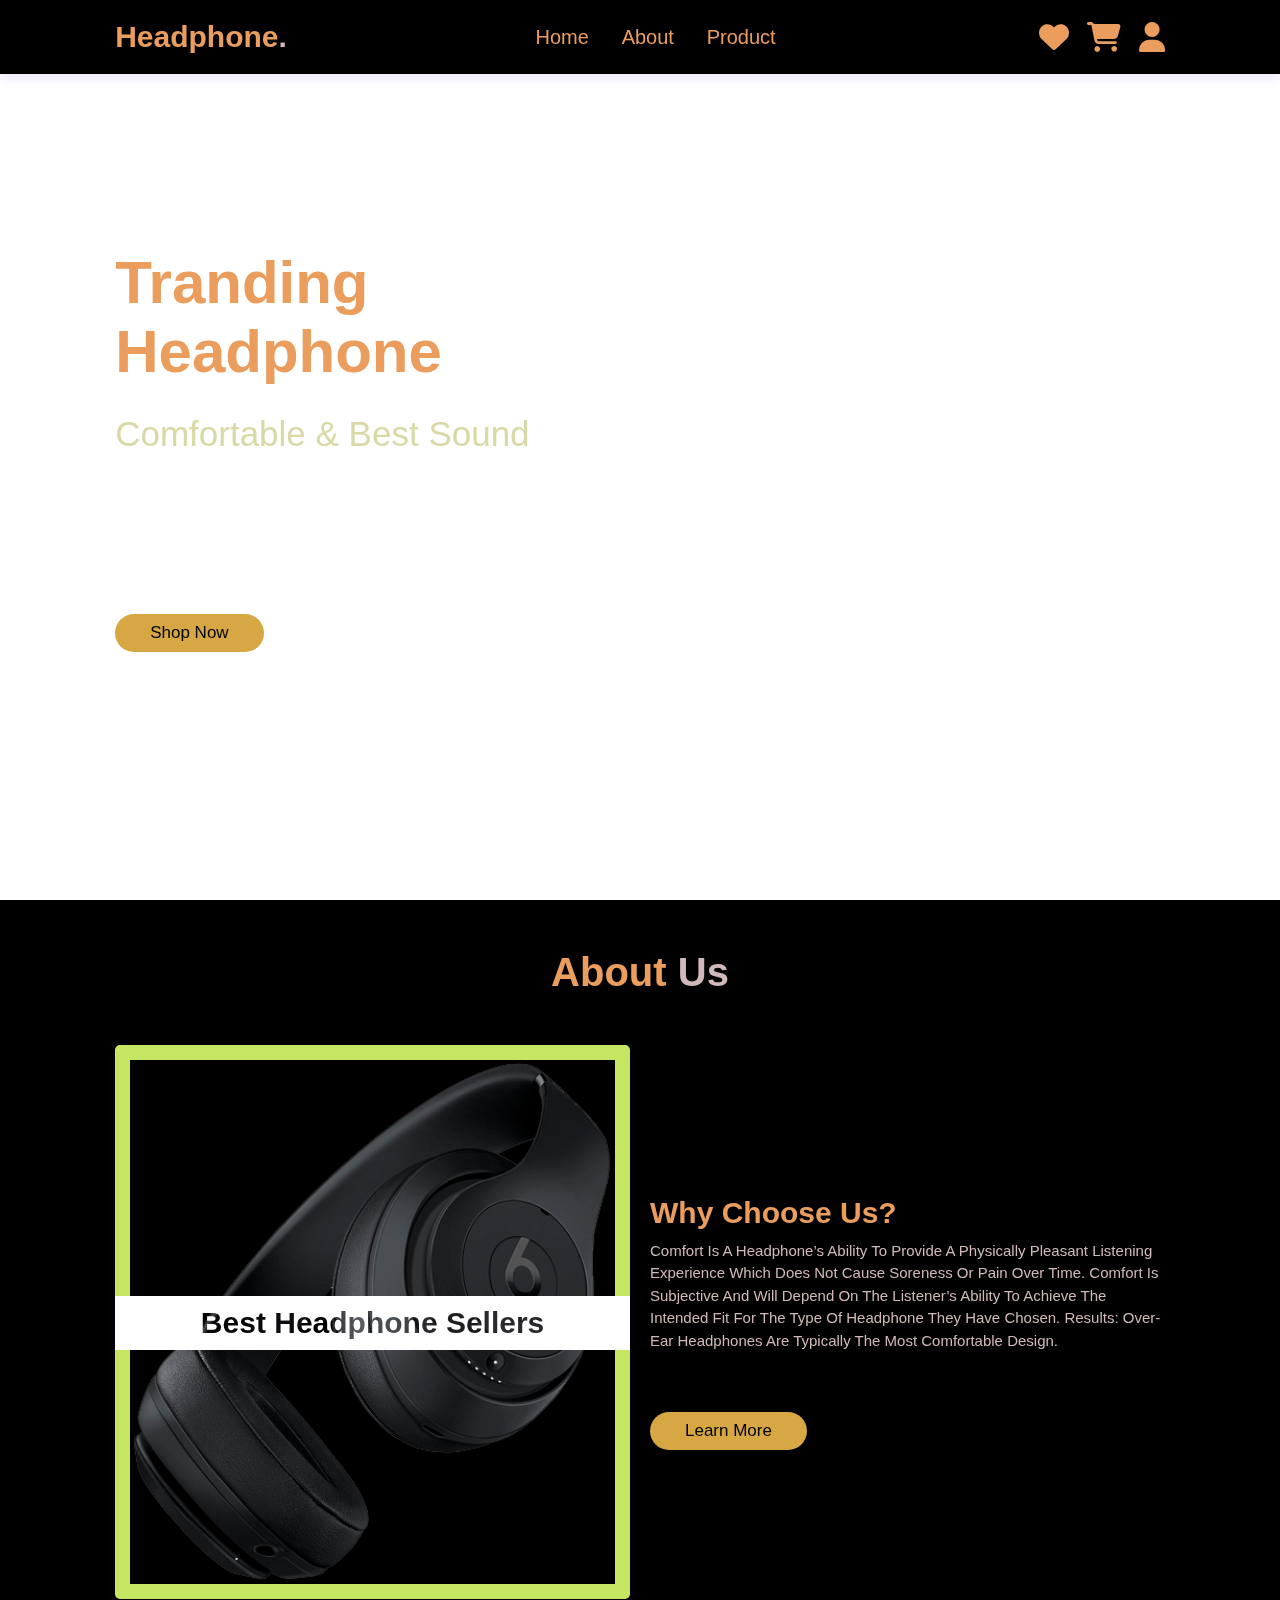
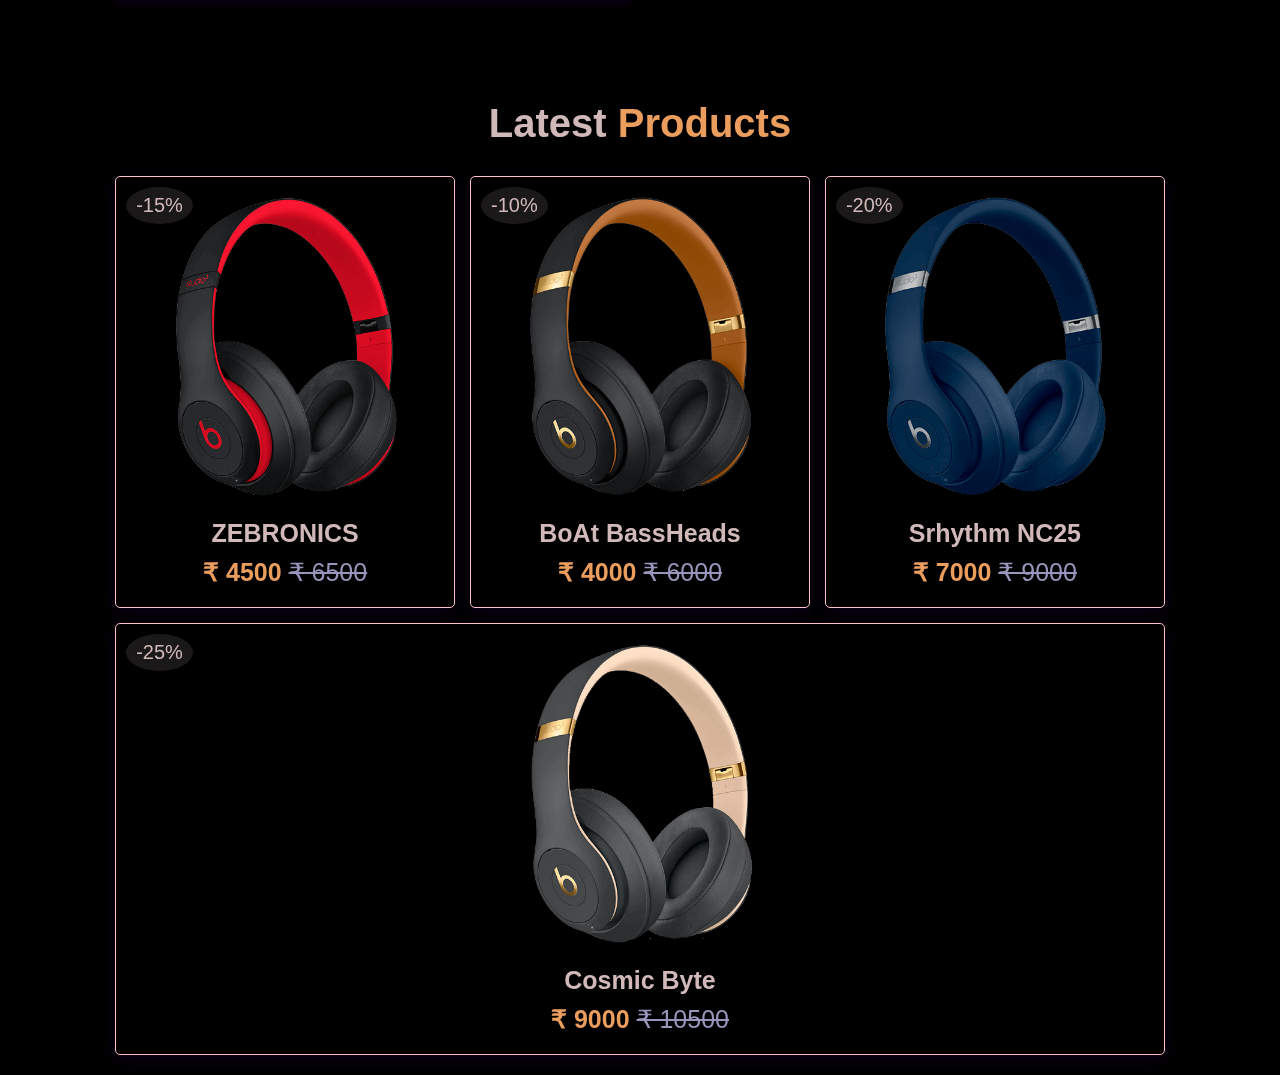
<file: task-1/index.html>
<!DOCTYPE html>
<html lang="en">

<head>
    <meta charset="UTF-8">
    <meta name="viewport" content="width=device-width, initial-scale=1.0">
    <title>Tranding Headphones</title>
    <link rel="stylesheet" href="https://cdnjs.cloudflare.com/ajax/libs/font-awesome/6.5.2/css/all.min.css">
    <link rel="stylesheet" href="styles.css">

</head>

<body>
    <header>
        <input type="checkbox" name="" id="toggler">
        <label for="toggler" class="fas fa-bars"></label>
        <a href="#" class="logo">Headphone<span>.</span></a>
        <nav class="navbar">
            <a href="#home">home</a>
            <a href="#about">about</a>
            <a href="#product">product</a>
        </nav>

        <div class="icons">
            <a href="#" class="fas fa-heart"></a>
            <a href="#" class="fas fa-shopping-cart"></a>
            <a href="#" class="fas fa-user"></a>
        </div>
    </header>
    <section class="home" id="home">
        <div class="content">
            <h3>Tranding Headphone</h3><br/><br/>
            <span>comfortable & best sound </span><br/><br/>
            <p>They are electroacoustic transducers,
                which convert an electrical signal to
                a corresponding sound. Headphones let a
                single user listen to an audio source
                privately, in contrast to a loudspeaker,
                which emits sound into the open air for
                anyone nearby to hear.</p><br/><br/>
            <a href="#" class="btn">Shop Now</a>
        </div>
    </section>
    <section class="about" id="about">
        <h1 class="heading"><span>about</span> us</h1>
        <div class="row">
            <div class="img-container">
                <img src="assets/specs.png" alt="headphone photo">
                <h3>Best Headphone Sellers</h3>
            </div>
            <div class="content">
                <h3>why choose us?</h3>
                <p>Comfort is a headphone’s ability to provide a physically pleasant listening experience which does not cause soreness or pain over time. Comfort is subjective and will depend on the listener’s ability to achieve the intended fit for the type of headphone they have chosen. Results: Over-ear headphones are typically the most comfortable design.</p>
                <a href="#" class="btn aboutbtn">Learn more</a>
            </div>
        </div>
    </section>
    <section class="products" id="product">
        <h1 class="heading"> latest <span>products</span></h1>
        <div class="box-container">
            <div class="box">
                <span class="discount">-15%</span>
                <div class="image">
                    <img src="assets/product2.png" alt="product-1">
                    <div class="icons">
                        <a href="#" class="fas fa-heart"></a>
                        <a href="#" class="cart-btn">Add to cart</a>
                        <a href="#" class="fas fa-share"></a>
                    </div>
                </div>
                <div class="content">
                    <h3>ZEBRONICS  </h3>
                    <div class="price">₹ 4500 <span>₹ 6500</span></div>
                </div>
            </div>
            <div class="box">
                <span class="discount">-10%</span>
                <div class="image">
                    <img src="assets/product3.png" alt="product-1">
                    <div class="icons">
                        <a href="#" class="fas fa-heart"></a>
                        <a href="#" class="cart-btn">Add to cart</a>
                        <a href="#" class="fas fa-share"></a>
                    </div>
                </div>
                <div class="content">
                    <h3>boAt BassHeads</h3>
                    <div class="price">₹ 4000 <span>₹ 6000</span></div>
                </div>
            </div>
            <div class="box">
                <span class="discount">-20%</span>
                <div class="image">
                    <img src="assets/product4.png" alt="product-1">
                    <div class="icons">
                        <a href="#" class="fas fa-heart"></a>
                        <a href="#" class="cart-btn">Add to cart</a>
                        <a href="#" class="fas fa-share"></a>
                    </div>
                </div>
                <div class="content">
                    <h3>Srhythm NC25</h3>
                    <div class="price">₹ 7000 <span>₹ 9000</span></div>
                </div>
            </div>
            <div class="box">
                <span class="discount">-25%</span>
                <div class="image">
                    <img src="assets/product5.png" alt="product-1">
                    <div class="icons">
                        <a href="#" class="fas fa-heart"></a>
                        <a href="#" class="cart-btn">Add to cart</a>
                        <a href="#" class="fas fa-share"></a>
                    </div>
                </div>
                <div class="content">
                    <h3>Cosmic Byte</h3>
                    <div class="price">₹ 9000 <span>₹ 10500</span></div>
                </div>
            </div>
        </div>
        
        
    </section>
</body>

</html>
</file>
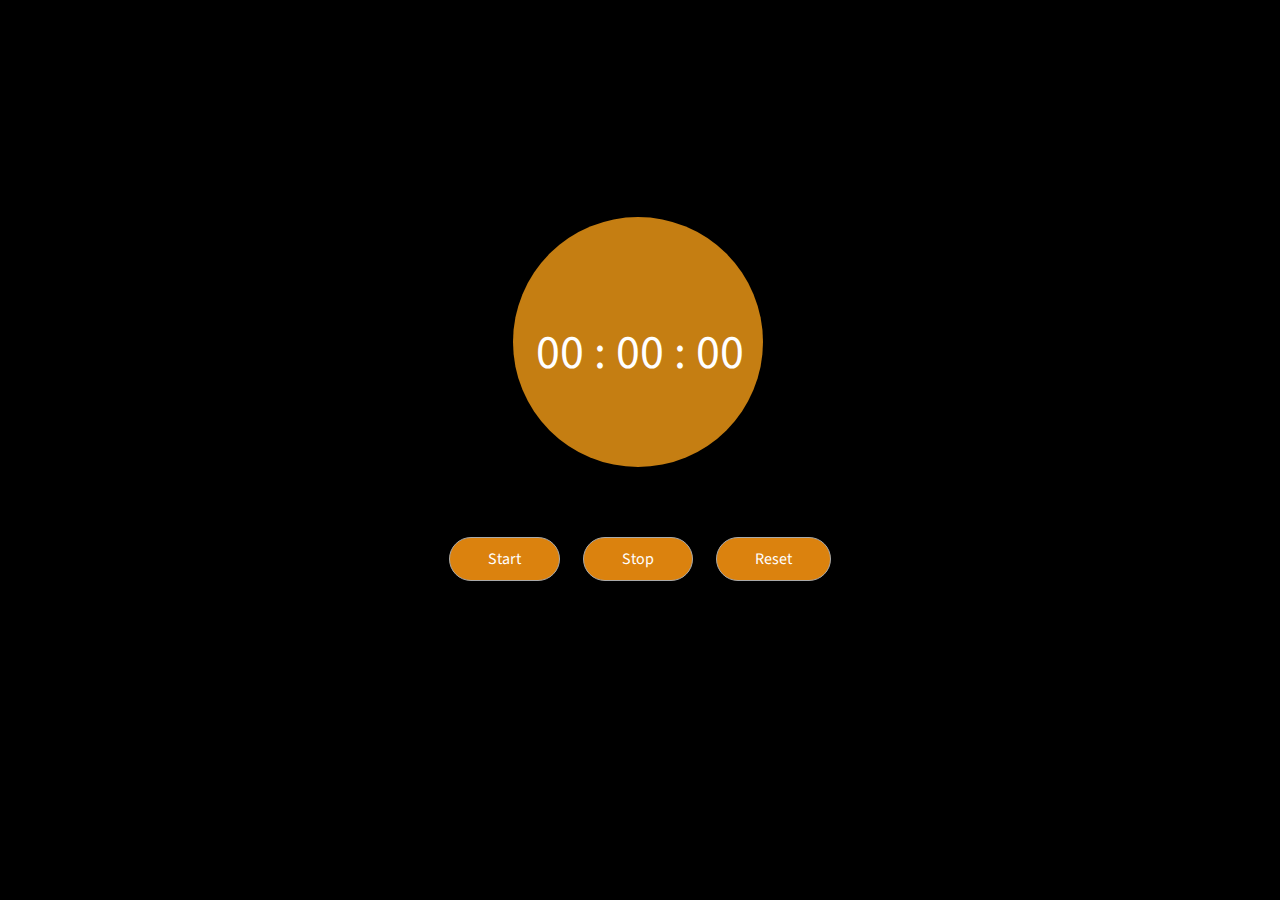
<file: task-2/index.html>
<!DOCTYPE html>
<html lang="en">
  <head>
    <meta charset="UTF-8" />
    <meta name="viewport" content="width=, initial-scale=1.0" />
    <link rel="stylesheet" href="index.css" />
    <title>Stop watch</title>
    
  </head>
  <body>
    <div class="container">
      <div class="wrapper">
        <p>
         <span class="mins">00</span> : <span class="seconds">00</span> : <span class="tens">00</span>
        </p><br/>
        <button class="btn-start">Start</button>
        <button class="btn-stop">Stop</button>
        <button class="btn-reset">Reset</button>
      </div>
    </div>
    <script src="script.js"></script>
  </body>
</html>
</file>
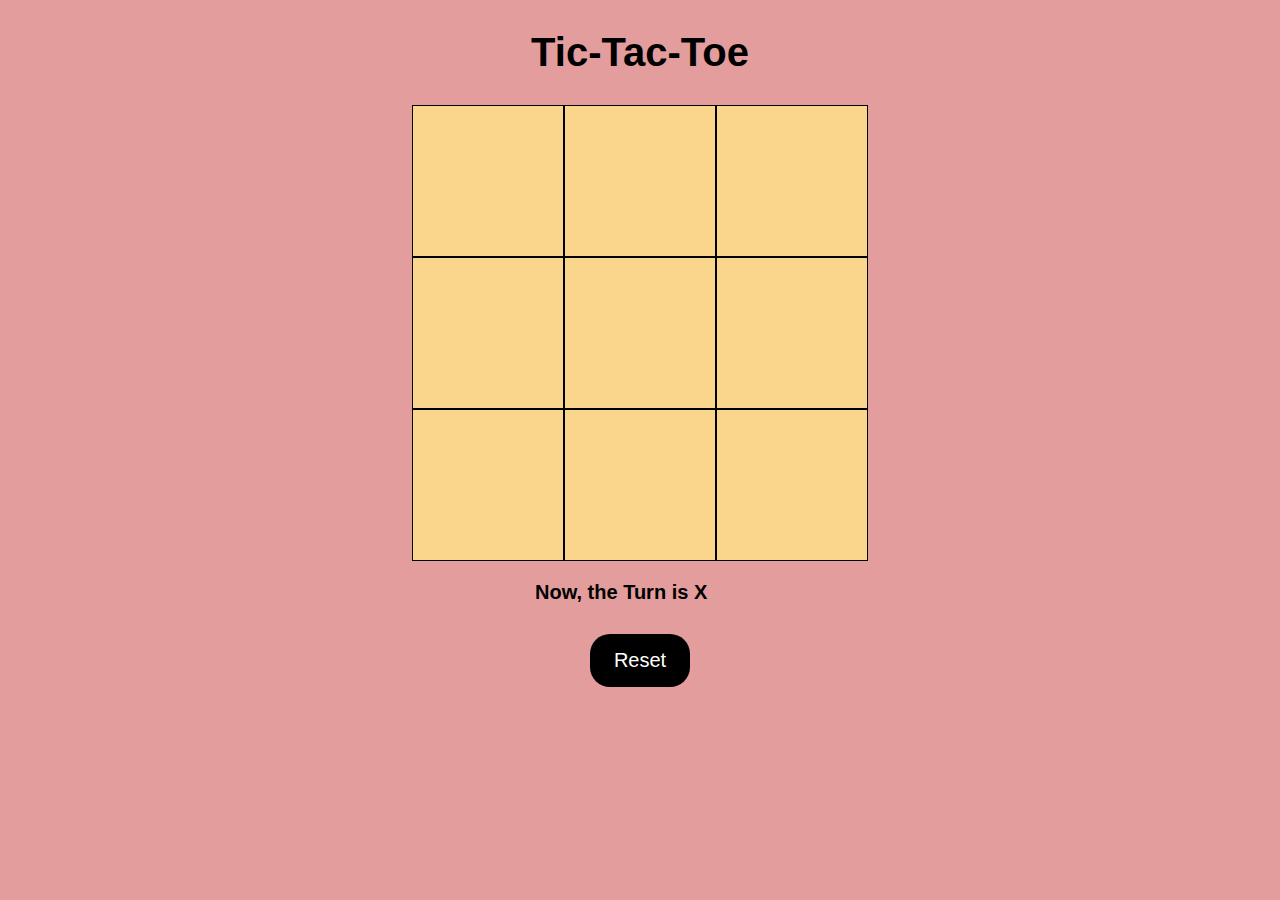
<file: task-3/index.html>
<!DOCTYPE html>
<html lang="en">
  <head>
    <meta charset="UTF-8" />
    <meta name="viewport" content="width=device-width, initial-scale=1.0" />
    <title>tic-tac-toe</title>
    <link rel="stylesheet" href="style.css" />
  </head>
  <body>
    <div class="container">
      <h2>Tic-Tac-Toe</h2>
      <div class="main-div">
        <div class="tic-div">
          <div id="0" class="box" onclick="handleClick(this)"></div>
          <div id="1" class="box" onclick="handleClick(this)"></div>
          <div id="2" class="box" onclick="handleClick(this)"></div>
        </div>
        <div class="tic-div">
          <div id="3" class="box" onclick="handleClick(this)"></div>
          <div id="4" class="box" onclick="handleClick(this)"></div>
          <div id="5" class="box" onclick="handleClick(this)"></div>
        </div>
        <div class="tic-div">
          <div id="6" class="box" onclick="handleClick(this)"></div>
          <div id="7" class="box" onclick="handleClick(this)"></div>
          <div id="8" class="box" onclick="handleClick(this)"></div>
        </div>
      </div>
      <P>Now, the Turn is <span class="turn">X</span></P>
      <h3 class="winner"></h3>
      <h3 class="draw"></h3>
      <div class="reset-btn">
        Reset
      </div>
    </div>
    <script src="script.js"></script>
  </body>
</html>
</file>
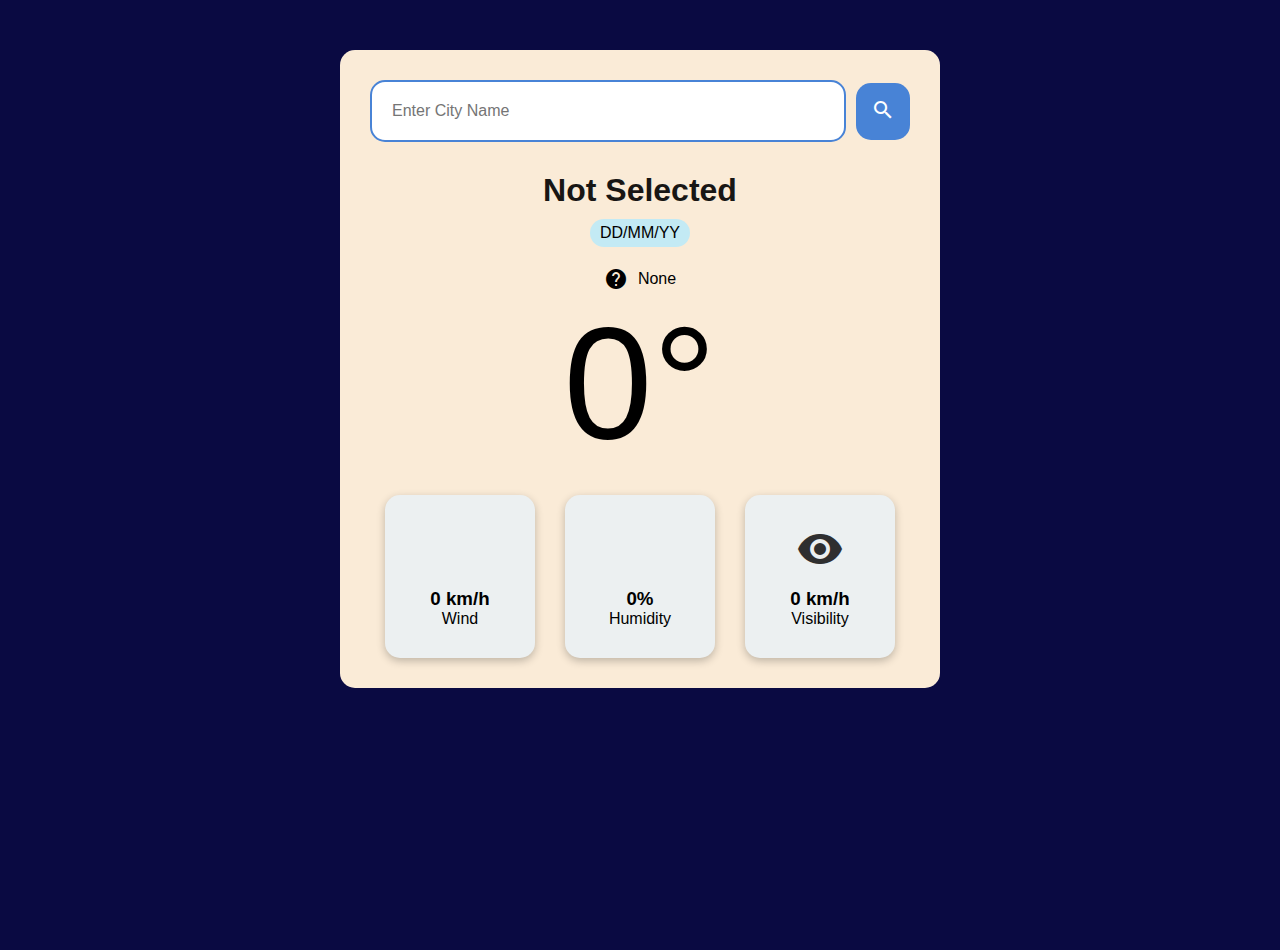
<file: task-5/index.html>
<!DOCTYPE html>
<html lang="en">
  <head>
    <meta charset="UTF-8" />
    <meta name="viewport" content="width=device-width, initial-scale=1.0" />
    <title>weather forcast</title>
    <link rel="stylesheet" href="style.css" />
    <link
      rel="stylesheet"
      href="https://fonts.googleapis.com/icon?family=Material+Icons"
    />
  </head>
  <body>
    <div class="weather-app">
      <form class="search-form" action="">
        <input class="city-input" type="text" placeholder="Enter City Name" />
        <button class="search-btn" type="submit">
          <i class="material-icons">search</i>
        </button>
      </form>
      <div class="city-date-section">
        <h2 class="city">Not Selected</h2>
        <p class="date">DD/MM/YY</p>
      </div>
      <div class="temperature-info">
        <div class="description">
          <i class="material-icons">help</i>
          <span class="description-text">None</span>
        </div>
        <div class="temp">0°</div>
      </div>
      <div class="additional-info">
        <div class="wind-info">
          <i class="material-icons">air</i>
          <div>
            <h3 class="wind-speed">0 km/h</h3>
            <p class="wind-label">Wind</p>
          </div>
        </div>
        <div class="humidity-info">
          <i class="material-icons">water_drop</i>
          <div>
            <h3 class="humidity">0%</h3>
            <p class="humidity-label">Humidity</p>
          </div>
        </div>
        <div class="visibility-info">
          <i class="material-icons">visibility</i>
          <div>
            <h3 class="visibility-distance">0 km/h</h3>
            <p class="visibility">Visibility</p>
          </div>
        </div>
      </div>
    </div>
    <script src="script.js"></script>
  </body>
</html>
</file>
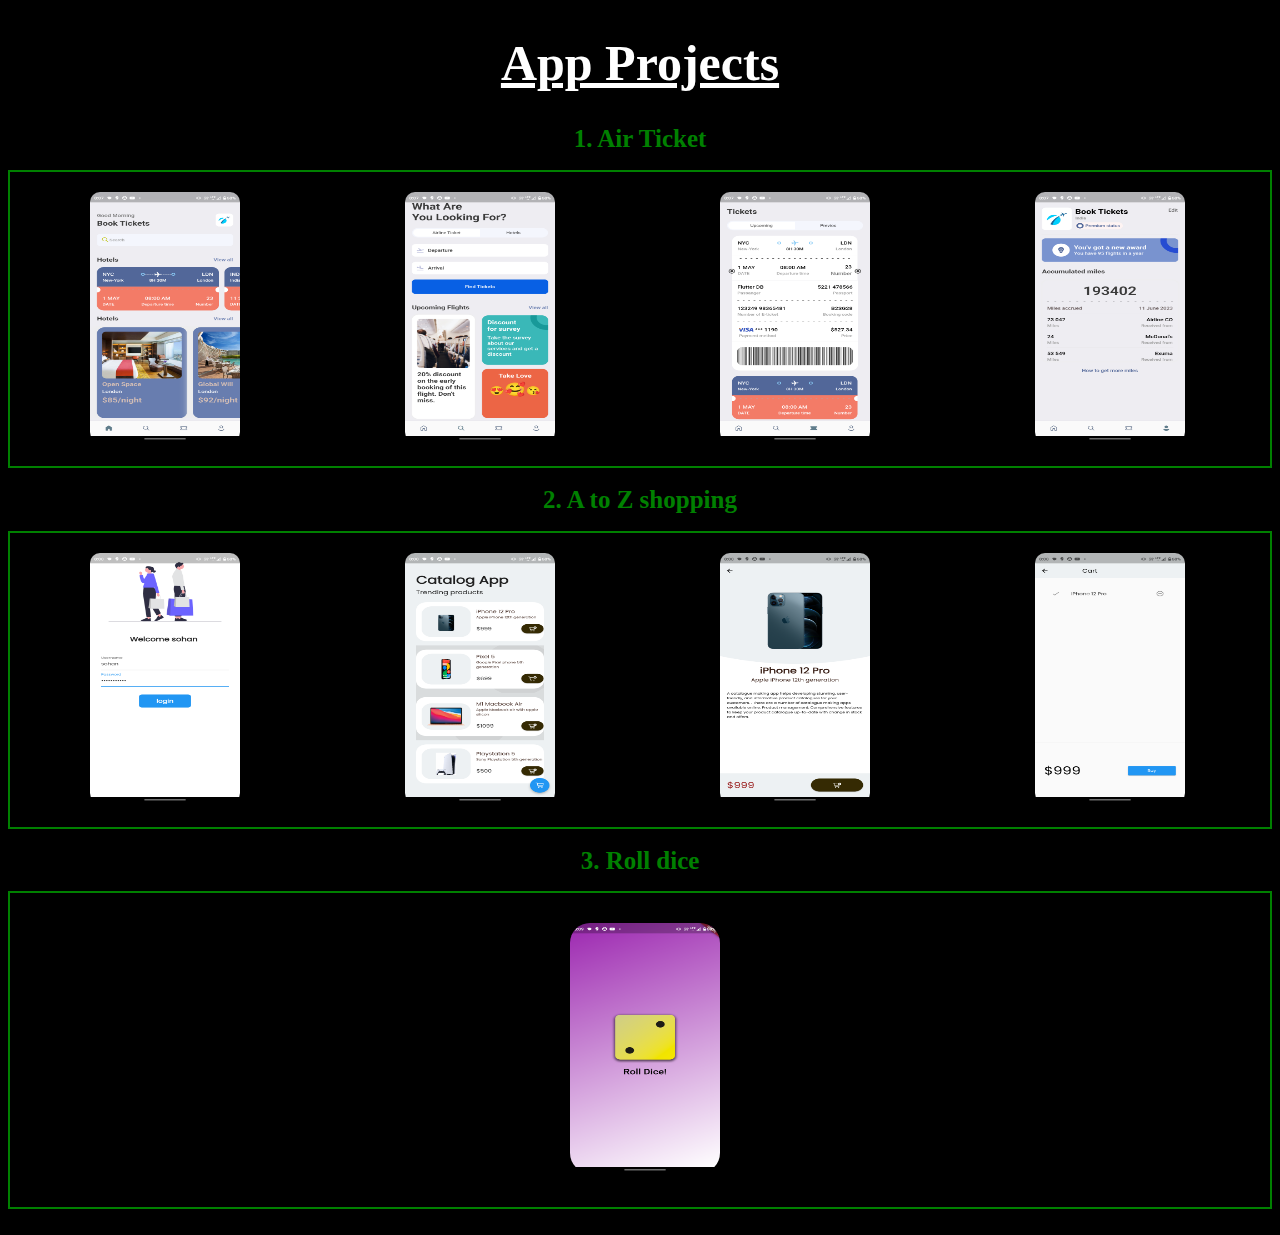
<file: task-4/app.html>
<!DOCTYPE html>
<html lang="en">

<head>
    <meta charset="UTF-8">
    <meta name="viewport" content="width=device-width, initial-scale=1.0">
    <link rel="stylesheet" href="app.css">
    <title>Document</title>
</head>

<body>
    <h1 id="my">App Projects</h1>
    <h1 class="my">1. Air Ticket </h1>
    <div class="mynote">
        <div class="note">
            <img src="img/Screenshot_20231123-200736.png" alt="">
        </div>
        <div class="note">
            <img src="img/Screenshot_20231123-200744.png" alt="">
        </div>
        <div class="note">
            <img src="img/Screenshot_20231123-200751.png" alt="">
        </div>
        <div class="note">
            <img src="img/Screenshot_20231123-200755.png" alt="">
        </div>
    </div>
    <br>
    <h1 class="my">2. A to Z shopping  </h1>
    <div class="mynote">
        <div class="note">
            <img src="img/Screenshot_20231123-200819.png" alt="">
        </div>
        <div class="note">
            <img src="img/Screenshot_20231123-200834.png" alt="">
        </div>
        <div class="note">
            <img src="img/Screenshot_20231123-200842.png" alt="">
        </div>
        <div class="note">
            <img src="img/Screenshot_20231123-200850.png" alt="">
        </div>
    </div><br>
    
   
    <h1 class="my">3. Roll dice </h1>
    <div class="weather">
        <div class="mywe">
            <img src="img/Screenshot_20231123-200900.png" alt="">
        </div>
        
    </div><br>
</body>

</html>
</file>
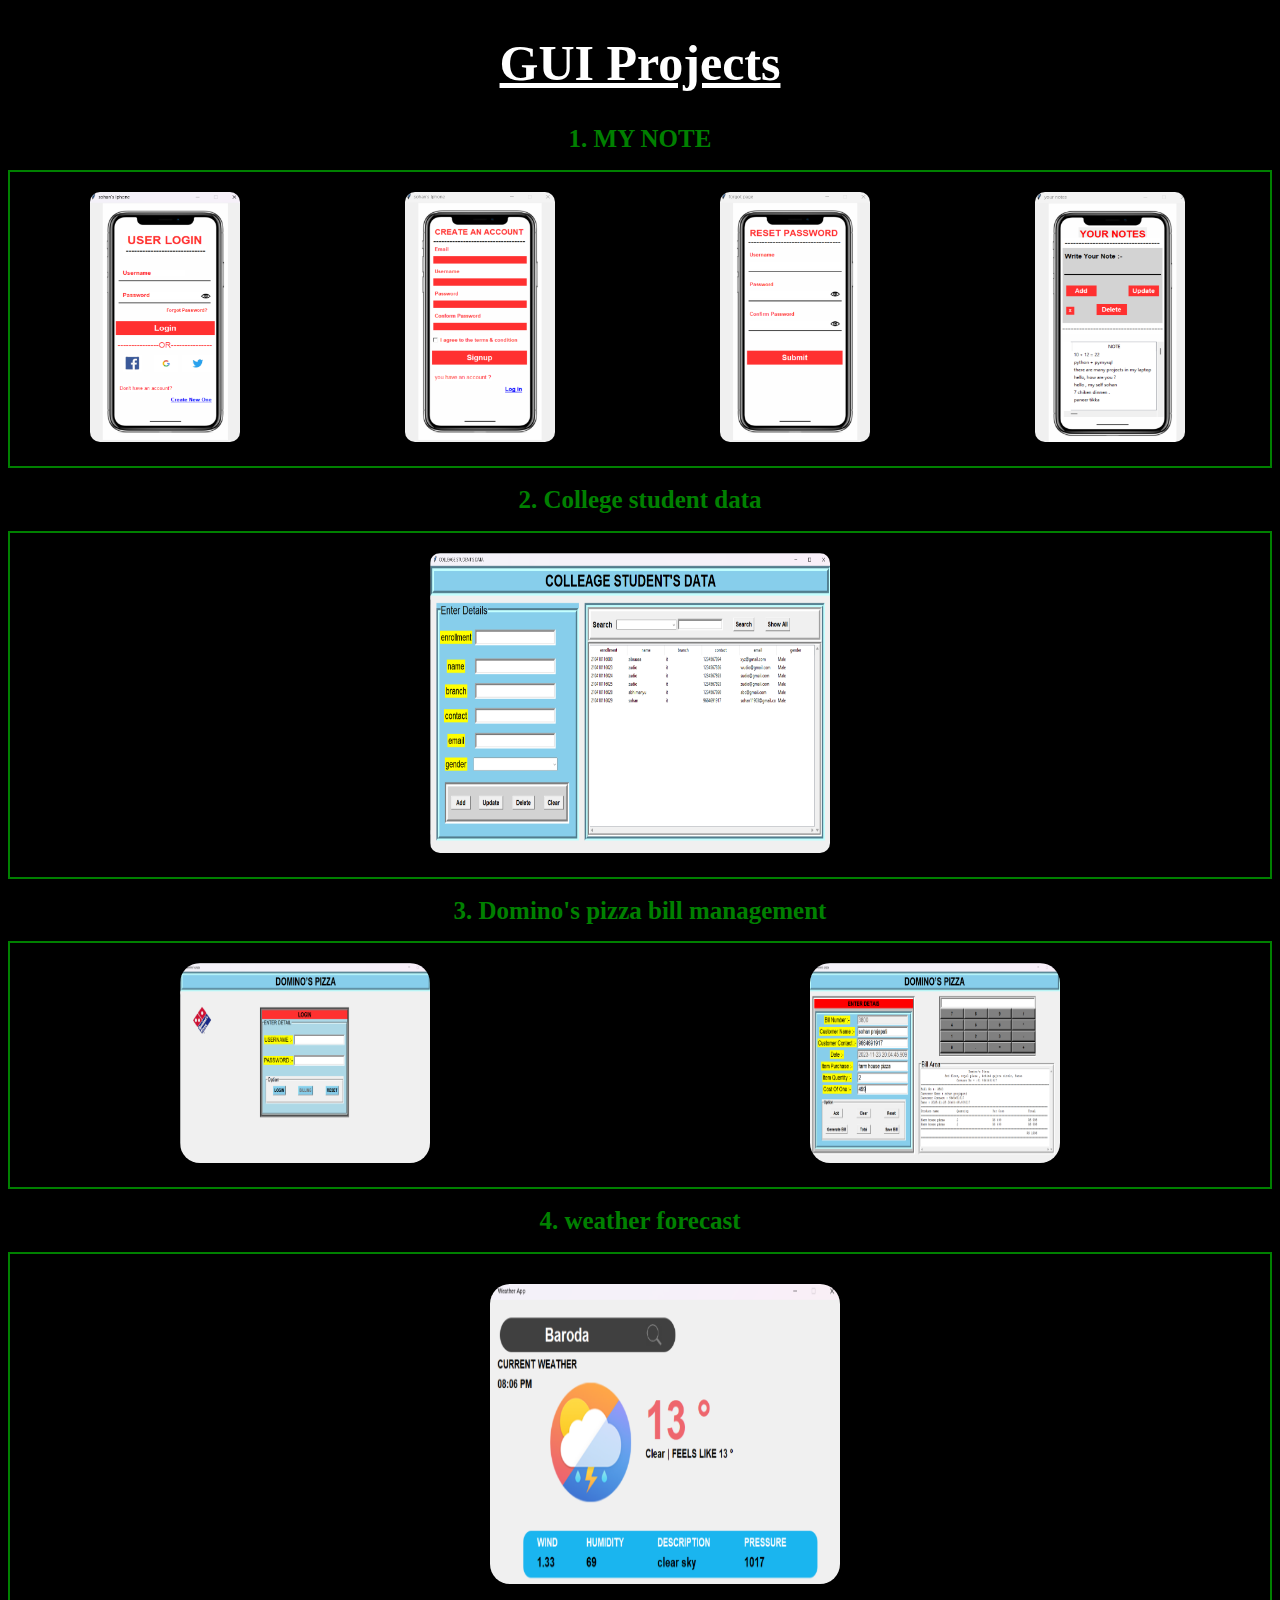
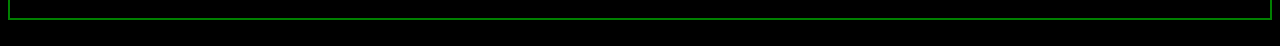
<file: task-4/gui.html>
<!DOCTYPE html>
<html lang="en">

<head>
    <meta charset="UTF-8">
    <meta name="viewport" content="width=device-width, initial-scale=1.0">
    <link rel="stylesheet" href="gui.css">
    <title>Document</title>
</head>

<body>
    <h1 id="my">GUI Projects</h1>
    <h1 class="my">1. MY NOTE</h1>
    <div class="mynote">
        <div class="note">
            <img src="img/logingui.png" alt="">
        </div>
        <div class="note">
            <img src="img/register.png" alt="">
        </div>
        <div class="note">
            <img src="img/resetgui.png" alt="">
        </div>
        <div class="note">
            <img src="img/notegui.png" alt="">
        </div>
    </div>
    <br>
    <h1 class="my">2. College student data</h1>
    <div class="container">
        <div class="clg">
            <div class="myclg">
                <img src="img/clg.png" alt="">
            </div>
        </div>
    </div><br>
    <h1 class="my">3. Domino's pizza bill management</h1>
    <div class="pizza">
        <div class="mypizza">
            <img src="img/pizza1.png" alt="">
        </div>
        <div class="mypizza">
            <img src="img/pizza2.png" alt="">
        </div>
    </div><br>
    <h1 class="my">4. weather forecast</h1>
    <div class="weather">
        <div class="mywe">
            <img src="img/weather.png" alt="">
        </div>
        
    </div><br>
</body>

</html>
</file>
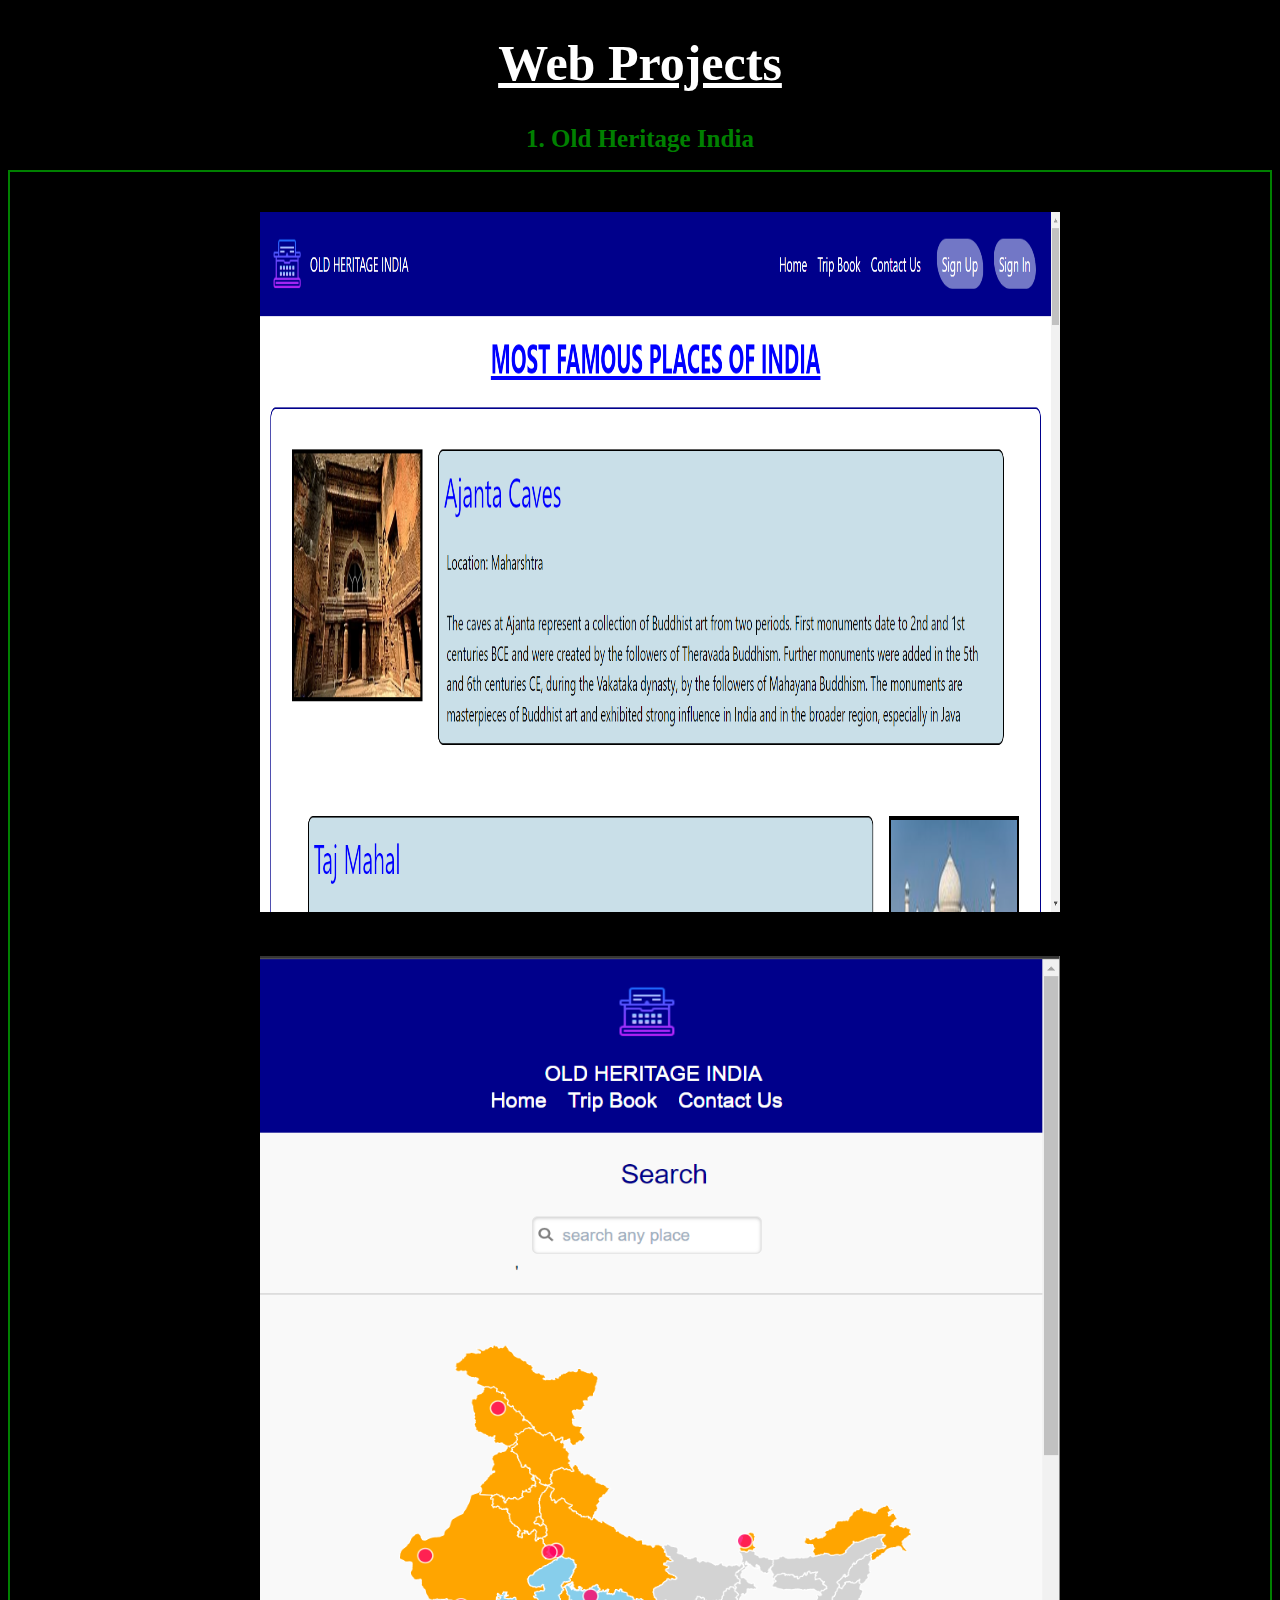
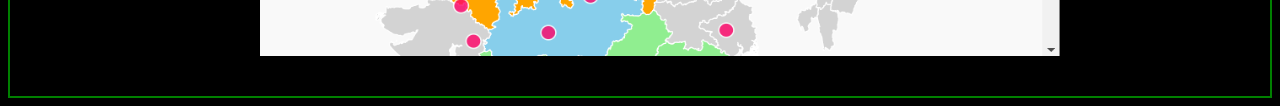
<file: task-4/web.html>
<!DOCTYPE html>
<html lang="en">

<head>
    <meta charset="UTF-8">
    <meta name="viewport" content="width=device-width, initial-scale=1.0">
    <link rel="stylesheet" href="web.css">
    <title>Document</title>
</head>

<body>
    <h1 id="my">Web Projects</h1>
    <h1 class="my">1. Old Heritage India</h1>
    <div class="myweb">
        <div class="web">
            <img src="img/web360.png" alt="">
        </div>
        <div class="web">
            <img src="img/web360s.png" alt="">
        </div><br><br>
       
       
    </div>
    
   
</body>

</html>
</file>
<file: task-1/styles.css>
:root{
  --pinwhite: #d1b9b9;
  --golden:rgb(235, 157, 93);
  --borcolor:rgb(196, 230, 97);
  --bucolor:#edc161;
}
*{
  margin: 0;
  padding: 0;
  box-sizing: border-box;
  font-family: Verdana, Geneva, Tahoma, sans-serif;
  outline: none;
  border: none;
  text-decoration: none;
  text-transform: capitalize;
  transition: .2s linear;
}
html{
  font-size: 62.5%;
  scroll-behavior: smooth;
  scroll-padding-top: 6rem;
}
section{
  padding: 2rem 9%;
}
.heading{
  text-align: center;
  font-size: 4rem;
  color: #333;
  padding: 1rem;
  margin: 2rem 0;
  background: black;
}
.heading span{
  color: var(--golden);

}
.btn{
  display: inline-block;
  margin-top: 1rem;
  border-radius: 5rem;
  background: var(--bucolor);
  color: black;
  padding: .9rem 3.5rem;
  font-size: 1.7rem;
}
.btn:hover{
  background: var(--pinwhite);
}
header{
  position: fixed;
  top: 0;
  left: 0;
  right: 0;
  background: black;
  padding: 2rem 9%;
  display: flex;
  align-items: center;
  justify-content: space-between;
  z-index: 1000;
  box-shadow: 0 .5rem 1rem rgba(103, 12, 230, 0.1);
}
header .logo{
  font-size: 3rem;
  color: var(--golden);
  font-weight: bolder;
}
header .logo span{
  color: var(--pinwhite);
}
header .navbar a{
  font-size: 2rem;
  padding: 0 1.5rem;
  color: var(--golden);
}
header .navbar a:hover{
  color: var(--pinwhite);
}
header .icons a{
  font-size: 3rem;
  color: var(--golden);
  margin-left: 1.5rem;
}
header .icons a:hover{
  color: var(--pinwhite);
}
header #toggler{
  display: none;
}
header .fa-bars{
  font-size: 3rem;
  color:  var(--golden);
  border-radius: .5rem;
  padding: .5rem 1.5rem;
  cursor: pointer;
  border: .1rem solid var(--bcolor);
  display: none;
}
.home{
  display: flex;
  align-items: center;
  min-height: 100vh;
  background:url(https://wallup.net/wp-content/uploads/2019/10/300991-headphones-monochrome.jpg) no-repeat;
  background-size: cover;
  background-position: center;
}
.home .content{
  max-width: 50rem;
}
.home .content h3{
  font-size: 6rem;
  color: var(--golden);
}
.home .content span{
  font-size: 3.5rem;
  color: rgb(216, 217, 166);
  padding: 1rem 0;
  line-height: 1.5;
}
.home .content p{
  font-size: 1.5rem;
  color: rgb(255, 255, 255);
  padding: 1rem 0;
  line-height: 1.5;
}
.about{
  background: black;
}
.about .row{
  display: flex;
  align-items: center;
  gap: 2rem;
  flex-wrap: wrap;
  padding: 2rem 0;
  padding-bottom: 3rem;
}
.about .row .img-container{
  flex: 1 1 40rem;
  position: relative;
}
.about .row .img-container img{
  background: black;
  width: 100%;
  border: 1.5rem solid var(--borcolor);
  border-radius: .5rem;
  box-shadow: 0 .5rem 1rem rgba(103, 12, 230, 0.1);
  height: 100%;
  object-fit: cover;
}
.about .row .img-container h3{
  position: absolute;
  top: 50%;
  transform: translateY(-50%);
  font-size: 3rem;
  width: 100%;
  padding: 1rem 2rem;
  background: #fff;
  text-align: center;
  mix-blend-mode: screen;
}
.about .row .content{
  flex: 1 1 40rem;

}
.about .row .content h3{
  font-size: 3rem;
  color: var(--golden);
}
.about h1{
  color: var(--pinwhite);
}
.about .row .content p{
  font-size: 1.5rem;
  color: var(--pinwhite);
  padding: 5rem 0;
  padding-top: 1rem;
  line-height: 1.5;
}
.btn{
  display: inline-block;
  margin-top: 1rem;
  border-radius: 5rem;
  background: #d6a743;
  color: black;
  padding:.9rem 3.5rem;
  font-size: 1.7rem;
}
.products{
  background: black;
}
.products .box-container{
  display: flex;
  flex-wrap: wrap;
  gap: 1.5rem;
}
.products .box-container .box{
  flex: 1 1 30rem;
  box-shadow: 0 .5rem 1.5rem rgba(106, 13, 236, 0.1);
  border-radius: .5rem;
  border: .1rem solid pink;
  position: relative;
}
.products .box-container .box .discount{
  position: absolute;
  top: 1rem;
  left: 1rem;
  padding: .7rem 1rem;
  font-size: 2rem;
  color: var(--pinwhite);
  background: rgb(26, 24, 24);
  border-radius: 50%;
  z-index: 1;
}
.products .box-container .box .image{
  position: relative;
  text-align: center;
  padding-top: 2rem;
  overflow: hidden;
}
.products .box-container .box .image img{
  height: 30rem;
}
.products .box-container .box:hover .image img{
  transform: scale(1.1);
}
.products .box-container .box .image .icons{
  position: absolute;
  bottom:-7rem;left: 0;right: 0;
  display: flex;
}
.products .box-container .box:hover .image .icons{ 
  bottom:0;  
}
.products .box-container .box .image .icons a{
  height: 5rem;
  line-height: 5rem;
  font-size: 2rem;
  width: 50%;
  background: var(--pinwhite);
  color: #333;
}
.products .box-container .box .image .icons .cart-btn{
  border-left: .1rem solid;
  border-right: .1rem solid;
  width: 100%;
}
.products .box-container .box .image .icons a:hover{
  background: var(--bucolor);
}
.products .box-container .box .content{
  padding: 2rem;
  text-align: center;
}
.products .box-container .box .content h3{
  font-size: 2.5rem;
  color:var(--pinwhite);
}
.products .box-container .box .content .price{
  font-size: 2.5rem;
  color: var(--golden) ;
  font-weight: bolder;
  padding-top: 1rem;
}
.products .box-container .box .content span{
  font-size: 2.5rem;
  color: rgb(150, 150, 188);
  text-decoration: line-through;
  font-weight: lighter;
  
}
.products .heading{
  color: var(--pinwhite);
}
@media (max-width:991px){
  html{
    font-size: 55%;
  }
  header{
    padding: 2rem;
  }
  section{
    padding: 2rem;
  }
  .home{
    background-position: center;
  }
}
@media (max-width:768px) {
  header .fa-bars{
    display: block;
  }
  header .navbar{
    position: absolute;
    top: 100%;left: 0;right: 0;
    background: black;
    border-top: .1rem solid var(--bcolor) ;
    clip-path: polygon(0 0, 100% 0, 0 0);
  }
header #toggler:checked ~ .navbar{
    clip-path: polygon(0 0,100% 0, 100% 100%, 0  100%);
  }
header .navbar a{
    margin: 1.5rem;
    padding: 1.5rem;
    background: white;
    border: .1rem solid var(--bcolor);
    border-radius: 10px;
    font-weight: bold;
    display: block;  
  }
  header .navbar a:hover{
    color: black;
  }
  .home .content h3{
    font-size: 5rem;
  }
  .home .content span{
    font-size: 2.5rem;
  }
  .home{
    background-position: center;
  }
  .about .row .content h3{
    text-align: center;
  }
  .about .row .content p{
    text-align: center;
  }
  .aboutbtn{
    
    display: flex;
    justify-content: center;
  }
}
@media (max-width:450px) {
  html{
    font-size: 50%;
  }
  header .navbar a:hover{
    color: black;
  }
  .heading{
    font-size: 3rem;
  }
}
</file>
<file: task-2/index.css>
@import url('https://fonts.googleapis.com/css2?family=Source+Sans+Pro:wght@400;600&display=swap');
*{
    margin: 0;
    padding: 0;
    font-family: 'Source Sans Pro', sans-serif;
}
.container{
    background: black;
    height: 100vh;
    width: 100%;
    text-align: center;
    position: absolute;
}
.wrapper{
    position: relative;
    top: 50%;
    left: 50%;
    transform: translate(-50%,-50%);
}
.wrapper p{
    position: relative;
    display: inline-block;
    color: white;
    z-index: 9999;
    font-size: 48px;
    margin-bottom: 150px;
}
.wrapper p::before{
    content: '';
    position: absolute;
    width: 250px;
    height: 250px;
    background-color: rgb(197, 126, 18);
    z-index: -1;
    border-radius: 50%;
    left: -11%;
    top: -150%;
    animation-name: shine;
    animation-duration: 3s;
    animation-iteration-count: infinite;
}
@keyframes shine {
    0%,100%{
        box-shadow: 0 0 32px -12px rgba(33, 225, 12, 0.906);
    }
    50%{
        box-shadow: 0 0 32px 3px rgba(33, 225, 12, 0.906);
    }
}
button{
    font-size: 1rem;
    background-color: #db820e;
    padding: 10px 38px;
    border: 1px solid #A9A9A9;
    border-radius: 28px;
    color: #fff;
    transition: all .2s ease;
    outline: 0;
}
button:not(:last-child){
    margin-right: 20px;
}
button:hover,button:focus{
    border-color: #67f600;
    color:  #590404;
    box-shadow: 0 4px 27px -12px #00f600;
}
@media (max-width : 361px) {
    button{
        font-size: 1.5rem;
        width: 50%;
        display: block;
        margin-bottom: 20px;
        margin-left: 25%;   
    }  
}
</file>
<file: task-3/style.css>
*{
    padding: 0;
    margin: 0;
    background-color: rgb(227, 157, 157);
    font-family: Verdana, Geneva, Tahoma, sans-serif;
}
h2{
    color: black;
    margin-top: 30px;
    font-size: 2.5rem;
    display: flex;
    align-items: center;
    justify-content: center;
}
.main-div{
    margin-top: 30px;
}
.tic-div{
    display: flex;
    justify-content: center;
    align-items: center;
}
.tic-div div{
    color: black;
    background: rgb(250, 213, 140);
    border: 1px solid black;
    width: 150px;
    height: 150px;
    display: flex;
    align-items: center;
    justify-content: center;
    font-size: 4.5rem;
    cursor: pointer;
}
.tic-div div:hover{
    background: rgb(229, 229, 11);
}
.reset-btn{
    width: 70px;
    margin: auto;
    text-align: center;
    background: black;
    padding: 15px;
    margin-top: 30px;
    font-size: 20px;
    border-radius: 20px;
    color: white;
    cursor: pointer;
}
.reset-btn:hover{
    background: rgb(42, 45, 48);
}
h3{
    font-size: 30px;
    width: 570px;
    margin: auto;
    margin-top: 20px;
    
}
.draw{
   
    width: 155px;
    margin: auto;
    margin-top: 20px;
    
}
p{
    font-size: 20px;
    font-weight: bolder;
    width: 210px;
    margin: auto;
    margin-top: 20px;
}
</file>
<file: task-5/style.css>
*{
    margin: 0;
    padding: 0;
    box-sizing: border-box;
}
body{
    background-color: rgb(10, 10, 66);
    font-family: Arial, Helvetica, sans-serif;
    height: 100vh;
}
.weather-app{
    background-color: antiquewhite;
    max-width: 600px;
    margin: 50px auto;
    padding: 30px;
    border-radius: 15px;
}
.search-form{
    display: flex;
    align-items: center;
}
input[type="text"]{
    flex: 1;
    padding: 20px;
    border: 2px solid rgb(72, 131, 214);
    border-radius: 15px;
    font-size: 1rem;
}
.search-btn{
    background-color:rgb(72, 131, 214);
    border: none;
    padding: 15px;
    border-radius: 15px;
    color: white;
    cursor: pointer;
    margin-left: 10px;
    transition: background-color 1s ease;
}
.search-btn:hover{
    background-color: blue;
}
.city-date-section{
    margin-top: 30px;
    display: flex;
    align-items: center;
    justify-content: center;
    flex-direction: column;
    gap: 10px;
}
.city{
    font-size: 2rem;
    opacity: 0.9;
}
.date{
    background-color: #c3eaf4;
    padding: 5px 10px;
    border-radius: 15px;
}
.temperature-info{
    margin-top: 20px;
    display: flex;
    align-items: center;
    justify-content: center;
    flex-direction: column;
}
.temperature-info .temp{
    font-size: 10rem;
}
.temperature-info .description{
    display: flex;
    align-items: center;
    justify-content: center;
    gap: 10px;
}
.temperature-info .desciption i{
    font-size: 1.5rem;
    opacity: 0.8;
} 
.temperature-info .desciption span{
    font-size: 1.5rem;
}
.additional-info{
    margin-top: 20px;
    display: flex;
    align-items: center;
    justify-content: space-around;
}
.wind-info, .humidity-info ,.visibility-info{
    background-color: #ecf0f1;
    width: 150px;
    display: flex;
    align-items: center;
    justify-content: center;
    flex-direction: column;
    gap: 15px;
    border-radius: 15px;
    padding: 30px 20px;
    box-shadow: rgba(0, 0, 0, 0.24) 0px 3px 8px;
}
.additional-info .material-icons{
    font-size: 3rem;
    opacity: 0.8;
}
.wind-info div, .humidity-info div,.visibility-info div{
    text-align: center;
}
</file>
<file: task-4/app.css>
body{
    background: black;
}
#my{
    text-align: center;
    color: #fff;
    text-decoration: underline;
    font-size: 50px;

}
.mynote{
    display: flex;
    border: 2px solid green;
   
}
.note{
    flex-basis: 33%;    
}
.note img{
    height: 250px;
    width: 150px;
    padding: 20px;
    margin-left: 60px;
    border-radius: 30px;
  
}
.my{
    text-align: center;
    padding: 0;
    font-size: 25px;
    color: green;
    margin-top: 0;
}


.weather{
    display: flex;
    border: 2px solid green;
}
.mywe{
    flex-basis: 100%;
    padding: 30px;
}
.mywe img{
    height: 250px;
    width: 150px;
    margin-left: 530px;
    border-radius: 20px;
}


@media only screen and (max-width: 600px){
    #my{
        font-size: 40px;
    }
    .mynote{
        display: inline;
        border: 2px ;    
    }
    .note{
        flex-basis: 33%;    
    }
    .note img{
        border-radius: 30px;
        height: 250px;
        width: 150px;
        padding: 20px;
        margin-left: 110px;
    }
  
    .weather{
        display: flex;
        border: 2px;
    }
    .mywe{
        flex-basis: 100%;
        
       
    }
    .mywe img{
        border-radius: 20px;
        height: 250px;
        width: 150px;
        margin-left: 100px;
    }
}
</file>
<file: task-4/gui.css>
body{
    background: black;
}
#my{
    text-align: center;
    color: #fff;
    text-decoration: underline;
    font-size: 50px;

}
.mynote{
    display: flex;
    border: 2px solid green;
   
}
.note{
    flex-basis: 33%;    
}
.note img{
    height: 250px;
    width: 150px;
    padding: 20px;
    margin-left: 60px;
    border-radius: 30px;
  
}
.my{
    text-align: center;
    padding: 0;
    font-size: 25px;
    color: green;
    margin-top: 0;
}
.clg{
    display:flex;
    border: 2px solid green;
}
.myclg{
    flex-basis: 100%;
   
}
.myclg img{
 
    height: 300px;
    width: 400px;
border-radius: 30px;
padding: 20px;
margin-left: 400px;
}
.pizza{
display:flex;
   border: 2px solid green;

}
.mypizza{
    flex-basis: 50%;
    padding: 20px;
}
.mypizza img{
    border-radius: 20px;
    height: 200px;
    width: 250px;
    margin-left: 150px;
    border-radius: 20px;
    
}

.weather{
    display: flex;
    border: 2px solid green;
}
.mywe{
    flex-basis: 100%;
    padding: 30px;
}
.mywe img{
    height: 300px;
    width: 350px;
    margin-left: 450px;
    border-radius: 20px;
}


@media only screen and (max-width: 600px){
    #my{
        font-size: 40px;
    }
    .mynote{
        display: inline;
        border: 2px ;    
    }
    .note{
        flex-basis: 33%;    
    }
    .note img{
        border-radius: 30px;
        height: 250px;
        width: 150px;
        padding: 20px;
        margin-left: 110px;
    }
    .clg{
        display:inline;
        border: 2px;
    }
    .myclg{
        flex-basis: 33%;
        padding: 1px;
        border: 2px;
    }
    .myclg img{
        border-radius: 20px;
        height: 200px;
        width: 300px;
       margin-left: 45px;
        padding: 2px;
    }
    .pizza{
        display: inline;
       border: 2px;
    
    }
    .mypizza{
        flex-basis: 50%;
        padding: 20px;
    }
    .mypizza img{
        border-radius: 20px;
        height: 200px;
        width: 250px;
        margin-left: 55px;
    }
    .weather{
        display: flex;
        border: 2px;
    }
    .mywe{
        flex-basis: 100%;
        padding: 30px;
       
    }
    .mywe img{
        border-radius: 20px;
        height: 200px;
        width: 250px;
        margin-left: 40px;
    
    }
}
</file>
<file: task-4/web.css>
body{
   background: black;
}
#my{
    text-align: center;
    color: #fff;
    text-decoration: underline;
    font-size: 50px;

}
.my{
    text-align: center;
    padding: 0;
    font-size: 25px;
    color: green;
    margin-top: 0;
}
.myweb{
    border: 2px solid green;
    
}
.web img{
    margin-top: 40px;
    height: 700px;
    width: 800px;
    margin-left: 250px;
}
@media only screen and (max-width: 600px){
    #my{
        font-size: 40px;
    }
    .web img{
        margin-top: 40px;
        height: 300px;
        width: 290px;
        margin-left: 53px;
    }
}
</file>
